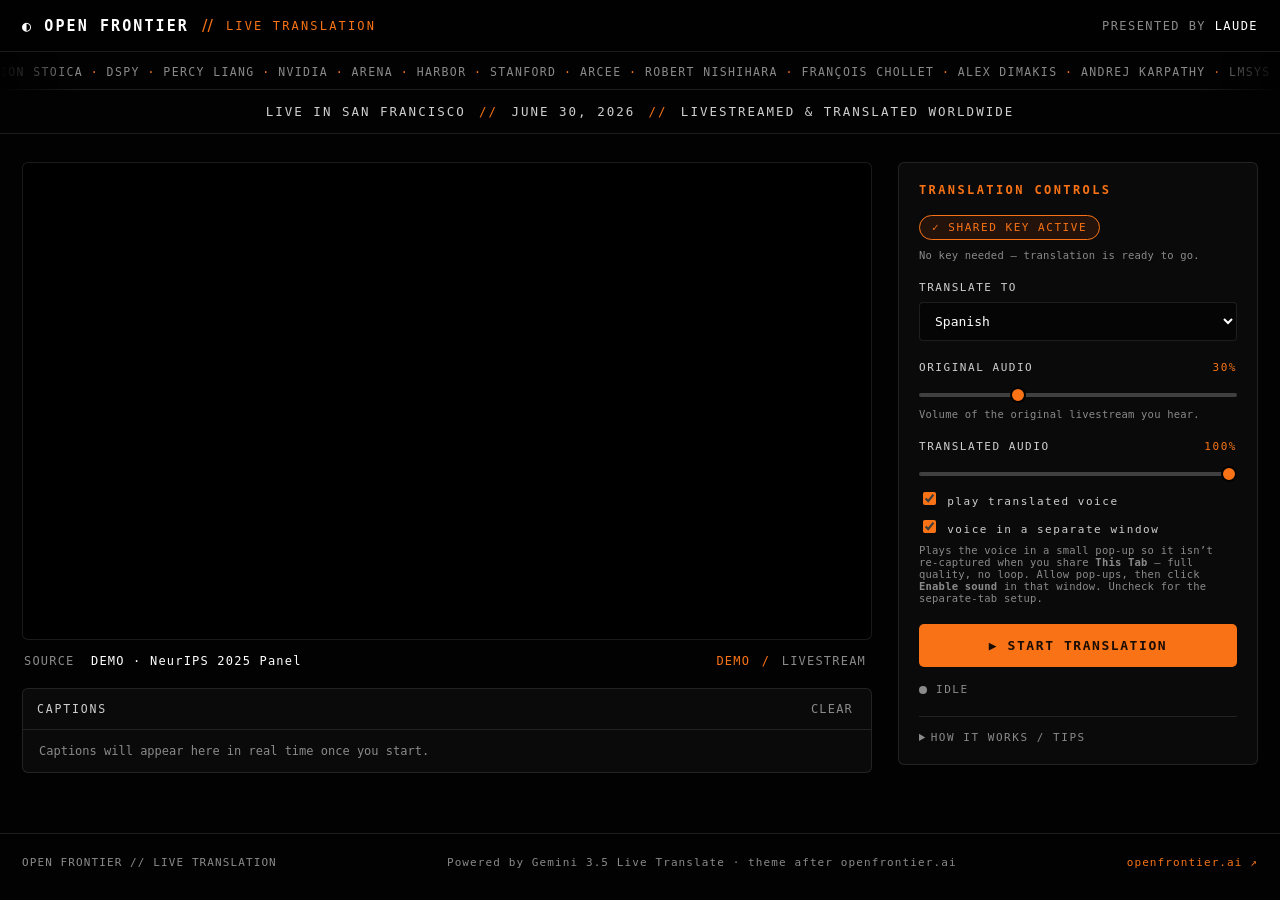
<file: index.html>
<!DOCTYPE html>
<html lang="en">
<head>
  <meta charset="utf-8" />
  <meta name="viewport" content="width=device-width, initial-scale=1" />
  <title>Open Frontier // Live Translation</title>
  <meta name="description" content="Live AI translation of the Open Frontier livestream, powered by Gemini 3.5 Live Translate." />
  <link rel="icon" href="data:image/svg+xml,<svg xmlns='http://www.w3.org/2000/svg' viewBox='0 0 100 100'><rect width='100' height='100' fill='%23020202'/><text x='50' y='68' font-size='60' text-anchor='middle' fill='%23f97316' font-family='monospace'>◐</text></svg>" />
  <link rel="stylesheet" href="styles.css" />
</head>
<body>
  <!-- ===== Top nav ===== -->
  <header class="nav">
    <div class="nav-left">
      <span class="logo">◐ OPEN FRONTIER</span>
      <span class="sep">//</span>
      <span class="tag">LIVE TRANSLATION</span>
    </div>
    <div class="nav-right mono">
      <span class="muted">PRESENTED BY</span> LAUDE
    </div>
  </header>

  <!-- ===== Scrolling researcher marquee (mirrors openfrontier.ai) ===== -->
  <div class="marquee" aria-hidden="true">
    <div class="marquee-track" id="marqueeTrack"></div>
  </div>

  <!-- ===== Hero strip ===== -->
  <div class="hero mono">
    LIVE IN SAN FRANCISCO <span class="sep">//</span> JUNE 30, 2026 <span class="sep">//</span> LIVESTREAMED &amp; TRANSLATED WORLDWIDE
  </div>

  <!-- ===== Main ===== -->
  <main class="layout">
    <!-- Video -->
    <section class="stage">
      <div class="video-wrap">
        <div id="player"></div>
      </div>

      <div class="stage-meta mono">
        <div>
          <span class="muted">SOURCE</span>
          <span id="sourceLabel">DEMO &middot; NeurIPS 2025 Panel</span>
        </div>
        <div class="src-toggle">
          <button class="link-btn active" data-src="demo" id="srcDemoBtn">DEMO</button>
          <span class="sep">/</span>
          <button class="link-btn" data-src="live" id="srcLiveBtn">LIVESTREAM</button>
        </div>
      </div>

      <!-- Live captions feed -->
      <div class="cap-panel">
        <div class="panel-head mono">
          <span>CAPTIONS</span>
          <button class="link-btn" id="clearCaptions">CLEAR</button>
        </div>
        <div class="cap-log" id="capLog">
          <div class="cap-empty mono muted">Captions will appear here in real time once you start.</div>
        </div>
      </div>
    </section>

    <!-- Controls -->
    <aside class="controls">
      <h2 class="panel-title mono">TRANSLATION CONTROLS</h2>

      <!-- API key (hidden automatically when a shared proxy is configured) -->
      <div class="field" id="keyField">
        <label class="mono" for="apiKey">GEMINI API KEY</label>
        <div class="key-row">
          <input type="password" id="apiKey" placeholder="paste key when testing" autocomplete="off" spellcheck="false" />
          <button class="ghost-btn" id="toggleKey" type="button" title="Show / hide">👁</button>
        </div>
        <label class="check mono">
          <input type="checkbox" id="rememberKey" /> remember in this browser
        </label>
      </div>

      <!-- Shown instead of the key field when the shared proxy is on -->
      <div class="field shared-note" id="sharedKeyNote" hidden>
        <span class="badge-shared mono">✓ SHARED KEY ACTIVE</span>
        <p class="hint mono">No key needed — translation is ready to go.</p>
      </div>

      <!-- Target language -->
      <div class="field">
        <label class="mono" for="targetLang">TRANSLATE TO</label>
        <select id="targetLang"></select>
      </div>

      <!-- Original audio percentage -->
      <div class="field">
        <label class="mono" for="origVol">
          ORIGINAL AUDIO <span class="val" id="origVolVal">30%</span>
        </label>
        <input type="range" id="origVol" min="0" max="100" value="30" />
        <p class="hint mono">Volume of the original livestream you hear.</p>
      </div>

      <!-- Translated audio -->
      <div class="field">
        <label class="mono" for="transVol">
          TRANSLATED AUDIO <span class="val" id="transVolVal">100%</span>
        </label>
        <input type="range" id="transVol" min="0" max="100" value="100" />
        <label class="check mono">
          <input type="checkbox" id="playTranslated" checked /> play translated voice
        </label>
        <label class="check mono">
          <input type="checkbox" id="popupVoice" checked /> voice in a separate window
        </label>
        <p class="hint mono">Plays the voice in a small pop-up so it isn’t re-captured
          when you share <b>This Tab</b> — full quality, no loop. Allow pop-ups, then
          click <b>Enable sound</b> in that window. Uncheck for the separate-tab setup.</p>
      </div>

      <!-- Start / stop -->
      <button class="primary-btn" id="startBtn">▶ START TRANSLATION</button>
      <button class="stop-btn" id="stopBtn" hidden>■ STOP</button>

      <!-- Status -->
      <div class="status mono" id="status">
        <span class="status-dot" id="statusDot"></span>
        <span id="statusText">IDLE</span>
      </div>

      <details class="howto">
        <summary class="mono">HOW IT WORKS / TIPS</summary>
        <ol class="mono">
          <li>Pick a target language and press <b>Start</b>. Your browser asks
            what to share &mdash; choose a <b>Chrome Tab</b> and tick
            <b>Also share tab audio</b>.</li>
          <li>The stream audio is sent to Gemini 3.5 Live Translate; live captions
            and the translated voice come back a few seconds behind.</li>
          <li><b>Captions off the embedded player:</b> share <b>This Tab</b> and
            turn <b>off</b> &ldquo;play translated voice&rdquo;. Captions stay
            live and there&rsquo;s no echo.</li>
          <li><b>Translated voice too:</b> open the stream in a <i>separate</i>
            tab and share that tab. The voice plays here, the original plays
            there, so nothing is re-captured. (A cross-origin YouTube player
            can&rsquo;t be tapped directly &mdash; tab sharing is the way in.)</li>
        </ol>
      </details>
    </aside>
  </main>

  <footer class="foot mono">
    <span>OPEN FRONTIER // LIVE TRANSLATION</span>
    <span class="muted">Powered by Gemini 3.5 Live Translate &middot; theme after openfrontier.ai</span>
    <span><a href="https://www.openfrontier.ai/" target="_blank" rel="noopener">openfrontier.ai ↗</a></span>
  </footer>

  <script src="https://www.youtube.com/iframe_api"></script>
  <script src="app.js"></script>
</body>
</html>
</file>
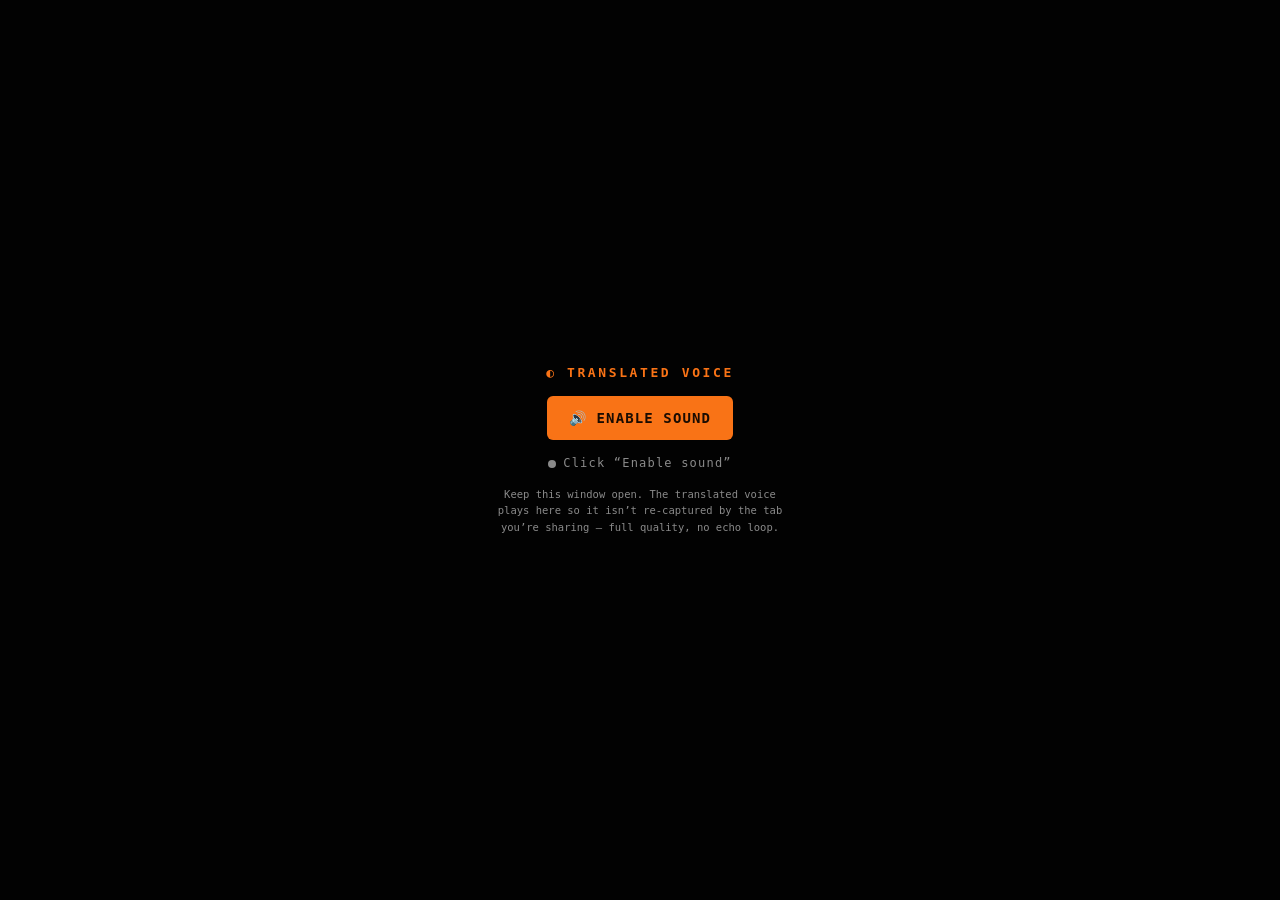
<file: player.html>
<!DOCTYPE html>
<html lang="en">
<head>
  <meta charset="utf-8" />
  <meta name="viewport" content="width=device-width, initial-scale=1" />
  <title>Translated Voice // Open Frontier</title>
  <style>
    html, body { margin: 0; height: 100%; background: #020202; color: #fff;
      font-family: ui-monospace, SFMono-Regular, Menlo, Consolas, monospace; }
    .wrap { height: 100%; display: flex; flex-direction: column; align-items: center;
      justify-content: center; gap: 16px; text-align: center; padding: 22px; box-sizing: border-box; }
    h1 { font-size: 13px; letter-spacing: .2em; color: #f97316; margin: 0; }
    button { background: #f97316; color: #1a0c02; border: none; border-radius: 6px;
      padding: 14px 22px; font-family: inherit; font-weight: 700; letter-spacing: .08em;
      font-size: 14px; cursor: pointer; }
    button:hover { background: #ef8343; }
    .status { font-size: 12px; letter-spacing: .1em; color: #8a8a8a; }
    .dot { display: inline-block; width: 8px; height: 8px; border-radius: 50%;
      background: #8a8a8a; margin-right: 7px; vertical-align: middle; }
    .dot.live { background: #f97316; box-shadow: 0 0 8px #f97316; }
    .hint { font-size: 10.5px; color: #8a8a8a; max-width: 300px; line-height: 1.55; }
  </style>
</head>
<body>
  <div class="wrap">
    <h1>◐ TRANSLATED VOICE</h1>
    <button id="enable">🔊 ENABLE SOUND</button>
    <div class="status"><span class="dot" id="dot"></span><span id="status">Waiting…</span></div>
    <div class="hint">Keep this window open. The translated voice plays here so it isn’t
      re-captured by the tab you’re sharing — full quality, no echo loop.</div>
  </div>
  <script>
    const OUT_RATE = 24000;
    let ctx = null, gain = null, nextTime = 0, volume = 1, started = false, warnedClick = false;
    const statusEl = document.getElementById("status");
    const dotEl = document.getElementById("dot");
    const enableBtn = document.getElementById("enable");

    function setStatus(t, live) { statusEl.textContent = t; dotEl.className = "dot" + (live ? " live" : ""); }
    function post(msg) { if (window.opener && !window.opener.closed) window.opener.postMessage(msg, location.origin); }

    function ensureCtx() {
      if (!ctx) {
        ctx = new (window.AudioContext || window.webkitAudioContext)();
        gain = ctx.createGain(); gain.gain.value = volume; gain.connect(ctx.destination);
        nextTime = 0;
      }
      return ctx;
    }

    function enable() {
      ensureCtx();
      ctx.resume().then(() => {
        started = true;
        enableBtn.style.display = "none";
        setStatus("Ready · receiving voice", true);
        post({ type: "playing" });
      }).catch(() => {});
    }

    enableBtn.addEventListener("click", enable);
    document.body.addEventListener("click", () => { if (!started) enable(); });

    function b64ToFloat32(b64) {
      const bin = atob(b64), len = bin.length, bytes = new Uint8Array(len);
      for (let i = 0; i < len; i++) bytes[i] = bin.charCodeAt(i);
      const view = new DataView(bytes.buffer), n = len / 2, out = new Float32Array(n);
      for (let i = 0; i < n; i++) out[i] = view.getInt16(i * 2, true) / 0x8000;
      return out;
    }

    function playChunk(b64, rate) {
      if (!ctx || ctx.state !== "running") return;
      const f32 = b64ToFloat32(b64);
      const buf = ctx.createBuffer(1, f32.length, rate || OUT_RATE);
      buf.getChannelData(0).set(f32);
      const src = ctx.createBufferSource();
      src.buffer = buf; src.connect(gain);
      const now = ctx.currentTime;
      if (nextTime < now) nextTime = now + 0.05;
      src.start(nextTime); nextTime += buf.duration;
    }

    window.addEventListener("message", (e) => {
      if (e.origin !== location.origin) return;
      const m = e.data || {};
      if (m.type === "audio") {
        if (!started) { if (!warnedClick) { warnedClick = true; post({ type: "needsClick" }); } return; }
        playChunk(m.data, m.rate);
      } else if (m.type === "volume") {
        volume = m.value; if (gain) gain.gain.value = volume;
      } else if (m.type === "stop") {
        setStatus("Stopped"); try { ctx && ctx.close(); } catch (_) {} ctx = null; started = false;
      }
    });

    window.addEventListener("load", () => {
      post({ type: "ready" });
      ensureCtx();
      if (ctx.state === "running") enable();        // sometimes allowed via the opener gesture
      else setStatus("Click “Enable sound”");
    });
    window.addEventListener("beforeunload", () => post({ type: "closed" }));
  </script>
</body>
</html>
</file>
<file: styles.css>
/* ===== Open Frontier // Live Translation — theme after openfrontier.ai ===== */
:root {
  --bg: #020202;
  --bg-elev: #0a0a0a;
  --line: rgba(255, 255, 255, 0.10);
  --line-strong: rgba(255, 255, 255, 0.22);
  --fg: #ffffff;
  --muted: #8a8a8a;
  --accent: #f97316;      /* orange */
  --accent-soft: #ef8343;
  --accent-deep: #d35416;
  --blue: #7592fc;
  --mono: "Aptos Mono", ui-monospace, SFMono-Regular, "SF Mono", Menlo, Consolas, monospace;
  --sans: "Aptos", system-ui, -apple-system, Segoe UI, Roboto, Helvetica, Arial, sans-serif;
}

* { box-sizing: border-box; }
html, body { margin: 0; padding: 0; }
body {
  background: var(--bg);
  color: var(--fg);
  font-family: var(--sans);
  -webkit-font-smoothing: antialiased;
  min-height: 100vh;
  overflow-x: hidden;
}
a { color: var(--accent); text-decoration: none; }
a:hover { text-decoration: underline; }
.mono { font-family: var(--mono); }
.muted { color: var(--muted); }
.sep { color: var(--accent); margin: 0 .5ch; }
.val { color: var(--accent); float: right; }

/* ===== Nav ===== */
.nav {
  display: flex; align-items: center; justify-content: space-between;
  padding: 16px 22px; border-bottom: 1px solid var(--line);
  position: sticky; top: 0; background: rgba(2,2,2,.85);
  backdrop-filter: blur(8px); z-index: 20;
}
.logo {
  font-family: var(--mono); font-weight: 600; letter-spacing: .14em;
  font-size: 15px;
}
.nav-left { display: flex; align-items: center; gap: 8px; }
.nav-left .tag { font-family: var(--mono); color: var(--accent); letter-spacing: .18em; font-size: 12px; }
.nav-right { font-size: 12px; letter-spacing: .12em; }

/* ===== Marquee ===== */
.marquee {
  overflow: hidden; border-bottom: 1px solid var(--line);
  background: var(--bg); white-space: nowrap; padding: 9px 0;
  -webkit-mask-image: linear-gradient(90deg, transparent, #000 6%, #000 94%, transparent);
          mask-image: linear-gradient(90deg, transparent, #000 6%, #000 94%, transparent);
}
.marquee-track {
  display: inline-block; white-space: nowrap;
  font-family: var(--mono); font-size: 11.5px; letter-spacing: .12em;
  color: var(--muted); animation: scroll 90s linear infinite;
}
.marquee-track .dotsep { color: var(--accent); margin: 0 1.1ch; }
@keyframes scroll { from { transform: translateX(0); } to { transform: translateX(-50%); } }

/* ===== Hero ===== */
.hero {
  text-align: center; font-size: 12.5px; letter-spacing: .16em;
  padding: 14px 16px; color: #cfcfcf; border-bottom: 1px solid var(--line);
}

/* ===== Layout ===== */
.layout {
  display: grid; grid-template-columns: 1fr 360px; gap: 26px;
  max-width: 1280px; margin: 0 auto; padding: 28px 22px 60px;
}
@media (max-width: 920px) {
  .layout { grid-template-columns: 1fr; }
}

/* ===== Stage / video ===== */
.video-wrap {
  position: relative; width: 100%; aspect-ratio: 16/9;
  background: #000; border: 1px solid var(--line); border-radius: 6px;
  overflow: hidden;
}
#player, #player iframe { position: absolute; inset: 0; width: 100%; height: 100%; }

@keyframes pulse { 0%,100% { opacity: 1; } 50% { opacity: .25; } }

.stage-meta {
  display: flex; align-items: center; justify-content: space-between;
  font-size: 12px; letter-spacing: .1em; margin: 12px 2px 18px;
}
.stage-meta .muted { margin-right: 8px; }
.src-toggle { display: flex; align-items: center; gap: 4px; }

.link-btn {
  background: none; border: none; color: var(--muted); cursor: pointer;
  font-family: var(--mono); font-size: 12px; letter-spacing: .1em; padding: 2px 4px;
}
.link-btn:hover { color: #fff; }
.link-btn.active { color: var(--accent); }

/* ===== Transcript ===== */
.cap-panel { border: 1px solid var(--line); border-radius: 6px; background: var(--bg-elev); }
.panel-head {
  display: flex; justify-content: space-between; align-items: center;
  padding: 11px 14px; border-bottom: 1px solid var(--line);
  font-size: 11.5px; letter-spacing: .16em; color: #cfcfcf;
}
.cap-log { max-height: 300px; overflow-y: auto; padding: 14px 16px; }
.cap-log p { margin: 0 0 10px; line-height: 1.45; font-size: 16px; }
.cap-log p.current { color: #fff; }
.cap-log p.current::after {
  content: "▍"; color: var(--accent); margin-left: 2px;
  animation: pulse 1s steps(1) infinite;
}
.cap-log p.done { color: #b8b8b8; }
.cap-empty { font-size: 12px; }

/* ===== Controls ===== */
.controls {
  border: 1px solid var(--line); border-radius: 6px; background: var(--bg-elev);
  padding: 20px; height: fit-content; position: sticky; top: 86px;
}
.panel-title { font-size: 12px; letter-spacing: .2em; color: var(--accent); margin: 0 0 18px; }
.field { margin-bottom: 20px; }
.field > label { display: block; font-size: 11px; letter-spacing: .14em; color: #cfcfcf; margin-bottom: 8px; }

input[type="password"], input[type="text"], select {
  width: 100%; background: #050505; color: #fff; border: 1px solid var(--line);
  border-radius: 4px; padding: 10px 11px; font-family: var(--mono); font-size: 13px;
}
input:focus, select:focus { outline: none; border-color: var(--accent); }
select { cursor: pointer; }

.key-row { display: flex; gap: 6px; }
.key-row input { flex: 1; }
.ghost-btn {
  background: #050505; border: 1px solid var(--line); border-radius: 4px;
  color: var(--muted); cursor: pointer; padding: 0 12px; font-size: 14px;
}
.ghost-btn:hover { color: #fff; border-color: var(--line-strong); }

.check { display: flex; align-items: center; gap: 7px; font-size: 11px; color: var(--muted); margin-top: 9px; cursor: pointer; letter-spacing: .04em; }
.check input { accent-color: var(--accent); }

input[type="range"] {
  width: 100%; -webkit-appearance: none; appearance: none; height: 4px;
  background: var(--line-strong); border-radius: 4px; outline: none; margin: 2px 0;
}
input[type="range"]::-webkit-slider-thumb {
  -webkit-appearance: none; appearance: none; width: 16px; height: 16px;
  border-radius: 50%; background: var(--accent); cursor: pointer; border: 2px solid #020202;
}
input[type="range"]::-moz-range-thumb {
  width: 16px; height: 16px; border-radius: 50%; background: var(--accent);
  cursor: pointer; border: 2px solid #020202;
}
.hint { font-size: 10.5px; color: var(--muted); margin: 7px 0 0; letter-spacing: .02em; }
.hint.warn { color: var(--accent); }
.hint.warn b { color: #fff; }

.primary-btn {
  width: 100%; background: var(--accent); color: #1a0c02; border: none;
  border-radius: 5px; padding: 14px; font-family: var(--mono); font-weight: 600;
  letter-spacing: .12em; font-size: 13px; cursor: pointer; transition: background .15s;
}
.primary-btn:hover { background: var(--accent-soft); }
.primary-btn:disabled { opacity: .5; cursor: not-allowed; }
.stop-btn {
  width: 100%; background: transparent; color: var(--accent); border: 1px solid var(--accent);
  border-radius: 5px; padding: 13px; font-family: var(--mono); letter-spacing: .12em;
  font-size: 13px; cursor: pointer;
}
.stop-btn:hover { background: rgba(217,84,22,.12); }

.status {
  display: flex; align-items: center; gap: 9px; margin-top: 16px;
  font-size: 11px; letter-spacing: .14em; color: var(--muted);
}
.status-dot { width: 8px; height: 8px; border-radius: 50%; background: var(--muted); flex: none; }
.status-dot.live { background: var(--accent); box-shadow: 0 0 8px var(--accent); }
.status-dot.connecting { background: var(--blue); animation: pulse 1s infinite; }
.status-dot.error { background: #ff4d4d; }

.badge-shared {
  display: inline-block; font-size: 11px; letter-spacing: .14em;
  color: var(--accent); border: 1px solid var(--accent); border-radius: 999px;
  padding: 5px 12px; background: rgba(217,84,22,.12);
}
.shared-note .hint { margin-top: 9px; }

.howto { margin-top: 20px; border-top: 1px solid var(--line); padding-top: 14px; }
.howto summary { cursor: pointer; font-size: 11px; letter-spacing: .14em; color: var(--muted); }
.howto summary:hover { color: #fff; }
.howto ol { margin: 12px 0 0; padding-left: 18px; }
.howto li { font-size: 11px; line-height: 1.6; color: #b8b8b8; margin-bottom: 8px; letter-spacing: .02em; }
.howto b { color: #fff; }

/* ===== Footer ===== */
.foot {
  display: flex; flex-wrap: wrap; gap: 10px; justify-content: space-between;
  align-items: center; padding: 22px; border-top: 1px solid var(--line);
  font-size: 11px; letter-spacing: .1em; color: var(--muted);
}
</file>
